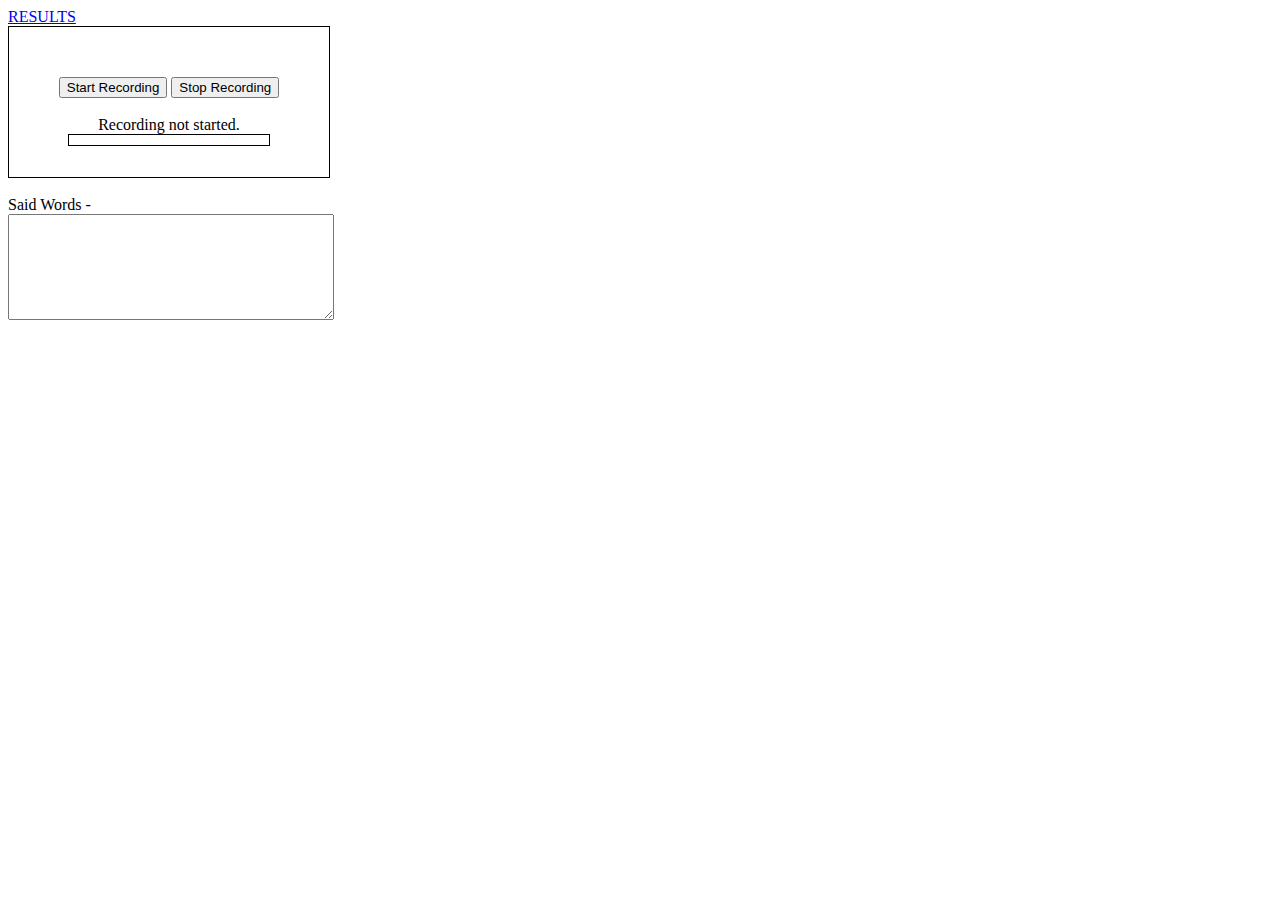
<file: index.html>
<!DOCTYPE html>
<html>
<head>
	<title>Pitch volume detection in Speech Recognition - JavaScript</title>
	<link rel="stylesheet" href="./speech.css">
</head>

<body>
	<a href = "./results.html" > RESULTS </a>
	<div class='recorder'>
   		<input type="button" id="but_start" value='Start Recording' onclick='startSpeech();'>
   		<input type="button" id="but_stop" value='Stop Recording' onclick='stopSpeech();'>

   		<br><br>
   		<span id='status'>Recording not started.</span>

   		<!-- Volume bar -->
   		<div id='volumeBar'><div id='voiceVolume' ></div> </div>

	</div>

	<br>
	Said Words -<br>
	<textarea id='saidwords'></textarea>
	
	<br>

	<p id ='insights'></p>


	<!-- Script -->
	<script type='text/javascript' src='jquery-3.3.1.min.js'></script>
	<script type='text/javascript' src='volume-meter.js'></script>
	<script src="./scripts.js"></script>

	<script type='text/javascript'>

	</script>
</body>
</html>
</file>
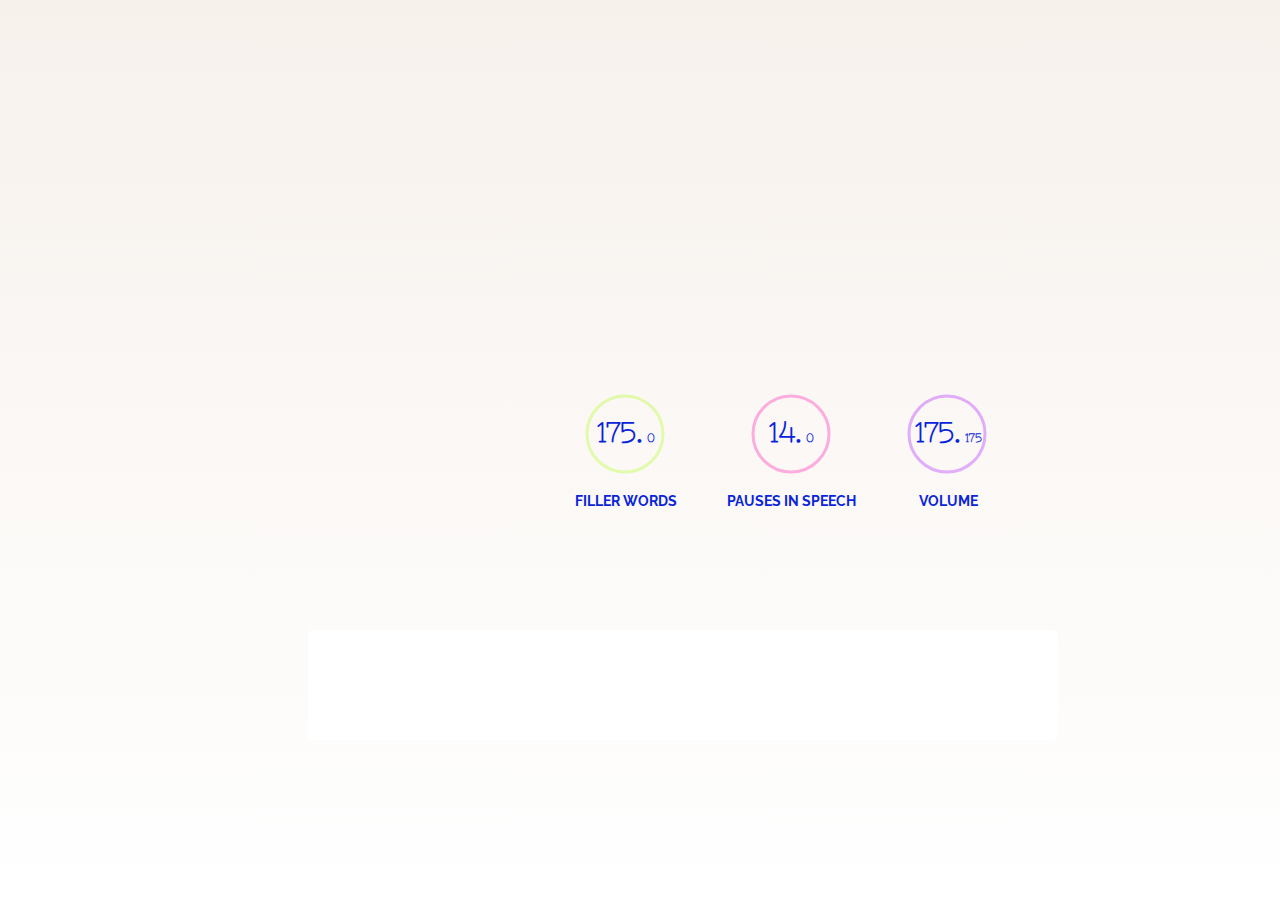
<file: results.html>
<!DOCTYPE html>
<html lang="en">
<head>
  <meta charset="UTF-8">

  <title>Speech Analysis</title>

  <link rel="stylesheet" href="./styles.css">
</head>
<body>
  <ul class="display-container">
    <li class="note-display" id = "fillerWords" data-note="7.50">
      <div class="circle">
        <svg width="84" height="84" class="circle__svg">
          <circle cx="41" cy="41" r="38" class="circle__progress circle__progress--path"></circle>
          <circle cx="41" cy="41" r="38" class="circle__progress circle__progress--fill"></circle>
        </svg>

        <div class="percent">
          <span class="percent__int">0.</span>
          <span class="percent__dec">00</span>
        </div>
      </div>

      <span class="label">Filler Words</span>
    </li>

    <li class="note-display" id = "pauses" data-note="2.42">
      <div class="circle">
        <svg width="84" height="84" class="circle__svg">
          <circle cx="41" cy="41" r="38" class="circle__progress circle__progress--path"></circle>
          <circle cx="41" cy="41" r="38" class="circle__progress circle__progress--fill"></circle>
        </svg>

        <div class="percent">
          <span class="percent__int">0.</span>
          <span class="percent__dec">00</span>
        </div>
      </div>

      <span class="label">Pauses in Speech</span>
    </li>

    <li class="note-display" id = "volumeCir" data-note="2.42">
      <div class="circle">
        <svg width="84" height="84" class="circle__svg">
          <circle cx="41" cy="41" r="38" class="circle__progress circle__progress--path"></circle>
          <circle cx="41" cy="41" r="38" class="circle__progress circle__progress--fill"></circle>
        </svg>

        <div class="percent">
          <span class="percent__int">0.</span>
          <span class="percent__dec">00</span>
        </div>
      </div>

      <span class="label">Volume</span>
    </li>


  </ul>
  
	<div class="block">
		<p id = "insightsPara"></p>
	</div>

  <script type='text/javascript' src='jquery-3.3.1.min.js'></script>
  <script type='text/javascript' src='volume-meter.js'></script>
  <script type='text/javascript'>

  setResultValues();
  
  function setResultValues()
  {
	var vol = localStorage.getItem("volume");
	var circ1 = document.getElementById('volumeCir');
	circ1.setAttribute('data-note', vol);
			console.log("vol " + vol);

	var fillerCount = localStorage.getItem("fillerCount")+".0";
		console.log("fillerCount " + fillerCount);

	var circ2 = document.getElementById('fillerWords');
	circ2.setAttribute('data-note', fillerCount);
	
	var pauseCount = localStorage.getItem("pauseCount")+".0";
		console.log("pauseCount " + pauseCount);

	var circ3 = document.getElementById('pauses');
	circ3.setAttribute('data-note', "20.0");
	
	document.getElementById('insightsPara').innerHTML = localStorage.getItem("insightsPara");
	/*if (vol == "0.0")
	{
		
	}
	else if (vol == "2.5")
	{
		circ.setAttribute('data-note', "2.5");
	}
	else if (vol == "5.0")
	{
		circ.setAttribute('data-note', "5");
	}
	else if (vol == "7.5")
	{
		circ.setAttribute('data-note', "7.5");
	}
	else
	{
		circ.setAttribute('data-note', "10.0");
	}*/
  }


  </script>
      <script src="./scripts.js"></script>

</body>
</html>
</file>
<file: speech.css>
.recorder{
	border: 1px solid black;
	width: 320px;
	height: 100px;
	text-align: center;
	padding-top: 50px;
}
#saidwords{
	width: 320px;
	height: 100px;
}
#volumeBox{
	width: 320px;
	height: 100px;
}
#volumeBar{
	width:200px;
	height: 10px;
	border: 1px solid black;
	position: relative;
	margin: 0 auto;
}
#voiceVolume{
	width: 0px;
	height: 10px;
	background: green;
}
</file>
<file: styles.css>
@import url('https://fonts.googleapis.com/css?family=Nixie+One|Raleway:200');

* {
  padding: 0;
  margin: 0;
  box-sizing: border-box;
}

body {
  height: 100vh;
  display: flex;
  color: #fff;
  background: #3E423A;
  font-family: 'Nixie One', cursive;
}

.display-container {
  margin: auto;
  margin-left: 550px;
  display: flex;
}

.note-display {
  display: flex;
  flex-direction: column;
  align-items: center;
  margin: 0 25px;
}

.circle {
  position: relative;
}

.circle__svg {
  transform: rotate(-90deg);
}

.circle__progress {
  fill: none;
  stroke-width: 3;
  stroke-opacity: 0.3;
  stroke-linecap: round;
}

.circle__progress--fill {
  --initialStroke: 0;
  --transitionDuration: 0;
  stroke-opacity: 1;
  stroke-dasharray: var(--initialStroke);
  stroke-dashoffset: var(--initialStroke);
  transition: stroke-dashoffset var(--transitionDuration) ease;
}

.note-display:nth-child(1) .circle__progress { stroke: #AAFF00; }
.note-display:nth-child(2) .circle__progress { stroke: #FF00AA; }
.note-display:nth-child(3) .circle__progress { stroke: #AA00FF; }

.percent {
  width: 100%;
  top: 50%;
  left: 50%;
  position: absolute;
  font-weight: bold;
  text-align: center;
  line-height: 28px;
  transform: translate(-50%, -50%);
}

.percent__int { font-size: 28px; }
.percent__dec { font-size: 12px; }

.label {
  font-family: 'Raleway', serif;
  font-size: 14px;
  text-transform: uppercase;
  margin-top: 15px;
  font-weight: bold;
}

.block { 
  margin-left: -930px;
  margin-right: auto;
  padding-top:20px;
  padding-left:20px;
  padding-right:20px;
  padding-bottom:20px;
  background-color: white;
  opacity: 0.9;
  height:110px;
  width:750px;
  margin-top:70vh;
  border-radius: 5px;
  text-align:center;
  }

.insightsPara {
  font-weight: bold !important;
  padding-left: 100px !important;
}

/* latin-ext */
@font-face {
  font-family: 'DM Sans';
  font-style: normal;
  font-weight: 400;
  font-display: swap;
  src: local('DM Sans Regular'), local('DMSans-Regular'), url(https://fonts.gstatic.com/s/dmsans/v5/rP2Hp2ywxg089UriCZ2IHTWEBlwu8Q.woff2) format('woff2');
  unicode-range: U+0100-024F, U+0259, U+1E00-1EFF, U+2020, U+20A0-20AB, U+20AD-20CF, U+2113, U+2C60-2C7F, U+A720-A7FF;
}
/* latin */
@font-face {
  font-family: 'DM Sans';
  font-style: normal;
  font-weight: 400;
  font-display: swap;
  src: local('DM Sans Regular'), local('DMSans-Regular'), url(https://fonts.gstatic.com/s/dmsans/v5/rP2Hp2ywxg089UriCZOIHTWEBlw.woff2) format('woff2');
  unicode-range: U+0000-00FF, U+0131, U+0152-0153, U+02BB-02BC, U+02C6, U+02DA, U+02DC, U+2000-206F, U+2074, U+20AC, U+2122, U+2191, U+2193, U+2212, U+2215, U+FEFF, U+FFFD;
}

/* latin-ext */
@font-face {
  font-family: 'Roboto';
  font-style: normal;
  font-weight: 300;
  font-display: swap;
  src: local('Roboto Light'), local('Roboto-Light'), url(https://fonts.gstatic.com/s/roboto/v20/KFOlCnqEu92Fr1MmSU5fChc4AMP6lbBP.woff2) format('woff2');
  unicode-range: U+0100-024F, U+0259, U+1E00-1EFF, U+2020, U+20A0-20AB, U+20AD-20CF, U+2113, U+2C60-2C7F, U+A720-A7FF;
}
/* latin */
@font-face {
  font-family: 'Roboto';
  font-style: normal;
  font-weight: 300;
  font-display: swap;
  src: local('Roboto Light'), local('Roboto-Light'), url(https://fonts.gstatic.com/s/roboto/v20/KFOlCnqEu92Fr1MmSU5fBBc4AMP6lQ.woff2) format('woff2');
  unicode-range: U+0000-00FF, U+0131, U+0152-0153, U+02BB-02BC, U+02C6, U+02DA, U+02DC, U+2000-206F, U+2074, U+20AC, U+2122, U+2191, U+2193, U+2212, U+2215, U+FEFF, U+FFFD;
}

body{
  background: linear-gradient(180deg, #f7f1ec 0%, #ffffff 100%);
  text-align: center;

}

h1 {
font-family: 'DM Sans';
font-size: 64px;
color:#0925DB;
width: 100%;
height: 50%;
text-align: center;

}

h2 {
font-family: 'Roboto';
font-size: 30px;
color:#E35C5C;
width: 100%;
height: 30%;
text-align: center;

}

h3 {
font-family: 'Roboto';
font-size: 20px;
color:#000000;
width: 100%;
height: 30%;
text-align: center;

}


p{
  font-family: 'Roboto';
  font-size: 16px;
  color:#000000;
  width: 100%;
  height: 30%;
  text-align: center;
  position:relative;
  display:inline-block;
  float:center;
  flex-direction: row;
  align-items:flex-start;
  justify-content: space-between;

}

#features {
  position:relative;
  display:inline-block;
  float:center;
  display: flex;
  flex-direction: row;
  flex-wrap:nowrap;
  align-items:flex-start;
  justify-content: space-between;
  padding: 10px 0;
}

button{
position: relative;
z-index: 1;
display: flex;
text-align: center;
padding: 0 2rem;
flex-wrap:wrap
margin: 1rem 0;
height: 2.5rem;
font-size: 16px;
color: #E35C5C;
background: white;
border-radius: 0.75rem;
border: none;
box-shadow: 0px 3px 0px #FFB6B6;
cursor: pointer;
transition: all 0.2s ease;
}

#trigger{
  font-family: 'Roboto';
  font-size: 30px;
  color:#E35C5C;
  width: 100%;
  height: 30%;
  text-align: center;
  position:relative;
  display:inline-block;
  float:center;
  display: flex;
  flex-direction: row;
  flex-wrap:nowrap;
  align-items:flex-start;
  justify-content: space-between;
  padding: 10px 0;
  position: relative;
  z-index: 1;
  display: flex;
  text-align: center;
  padding: 0 2rem;
  flex-wrap:wrap
  margin: 1rem 0;
  height: 2.5rem;
  font-size: 16px;
  color: #E35C5C;
  background: white;
  border-radius: 0.75rem;
  border: none;
  box-shadow: 0px 3px 0px #FFB6B6;
  cursor: pointer;
  transition: all 0.2s ease;
}

div.hidden {
  display:none;
  font-size: 16px;
  color: #E35C5C;
  background: white;


}

#trigger:hover + div.hidden{
  display:block;
  content: "";
position: absolute;
top: 100%;
left: 50%;
margin-left: -5px;
border-width: 5px;
position: absolute;
z-index: 1;
display: flex;
text-align: center;
padding: 0 2rem;
flex-wrap:wrap
margin: 1rem 0;
height: 2.5rem;
font-size: 16px;
color: #0925DB;
background: white;
border: 2px #FFB6B6;
border-radius: 0.75rem;
cursor: pointer;
transition: all 0.2s ease;
flex-direction: row;
flex-wrap:nowrap;
align-items:flex-start;
justify-content: space-between;
padding: 10px 0;
font-family: 'Roboto';
width: 100%;
height: 30%;
text-align: center;

}


.description1{
  border: 2px solid #FFB6B6;
  font-family: 'Roboto';
  font-size: 15px;
  margin-top: 5px;
}

start-button{
position: relative;
z-index: 1;
display: flex;
text-align: center;
padding: 0 2rem;
flex-wrap:wrap
margin: 1rem 0;
height: 2.5rem;
font-size: 20px;
color: #E35C5C;
background: white;
border-radius: 0.75rem;
border: none;
box-shadow: 0px 3px 0px #FFB6B6;
cursor: pointer;
transition: all 0.2s ease;
}

#topnav{
  position: absolute;
z-index: 100;
top: 2rem;
right: calc(min(100px, max(60px, 10%)) + 50px + 1rem);
display: flex;
flex-direction: row;
justify-content: space-between;
align-items: center;
text-align: left;
background: #3d9bc2;
}

.nav-page{
  position: relative;
display: flex;
flex-direction: column;
justify-content: center;
align-items: center;


}

.user {
  height: 1vh;
  width: 10%;
  display: flex;
  float:left;
  justify-content: left;
  align-items: left;
}


#splash {
  height: 100%;
  width: 100%;
  display: flex;
  flex-direction: column;
  justify-content: center;
  align-items: center;
}


#content {
  width: 100%;
  justify-content: center;

  max-width: 800px;
  margin: 0 auto;
  margin-top: 4rem;
  margin-bottom: 6rem;
}


.svg{
  position:absolute;
  width:100%;
  height:100%;
  top: 0;
  left: 0;
}

</div>

.svg div {
  position:absolute;
  display:block;
  left:50%;
  width:100;
  animation: animate 15s linear infinite;
}

.floating {
  animation-name:floating;
  animation-duration: 2s;
  animation-iteration-count: infinite;
  animation-timing-function: ease-in-out;
  margin-left:30px;
  margin-top:0px;
}

.floating div:nth-child(1)
{
  left 20%;
}
.floating div:nth-child(2)
{
  left 50%;
}
.floating div:nth-child(3)
{
  left 70%;
}
.floating div:nth-child(4)
{
  left 80%;
}
.floating div:nth-child(5)
{
  left 90%;
}


.img2 {
  display: flex;
flex-direction: row;
justify-content: center;
align-items: center;
margin-right: 50rem;
height: 24rem;
}

@keyframes floating {
from {transform: translate(0,0px);}
65% {transform:
translate(0,50px);}
to {transform:
translate(0, -0px);}
}

.rectangle {
  height: 50px;
  width: 100px;
  background-color: #555;
  margin:0;
}

span{
color:#0925DB
}

a{
  color:#E35C5C
}

div.img{
  float:left;
}


input[type='checkbox'] { display: none; } .wrap-collabsible { margin: 1.2rem 0; } .lbl-toggle { display: block; font-weight: bold; font-family: Roboto; font-size: 1.2rem; text-transform: uppercase; text-align: center; padding: 1rem; color: #E35C5C; background: #ffffff; cursor: pointer; border-radius: 7px; transition: all 0.25s ease-out; } .lbl-toggle:hover { color: #FFF; } .lbl-toggle::before { content: ' '; display: inline-block; border-top: 5px solid transparent; border-bottom: 5px solid transparent; border-left: 5px solid currentColor; vertical-align: middle; margin-right: .7rem; transform: translateY(-2px); transition: transform .2s ease-out; } .toggle:checked+.lbl-toggle::before { transform: rotate(90deg) translateX(-3px); } .collapsible-content { max-height: 0px; overflow: hidden; transition: max-height .25s ease-in-out; } .toggle:checked + .lbl-toggle + .collapsible-content { max-height: 350px; } .toggle:checked+.lbl-toggle { border-bottom-right-radius: 0; border-bottom-left-radius: 0; } .collapsible-content .content-inner { background: rgba(0, 105, 255, .2); border-bottom: 1px solid rgba(0, 105, 255, .45); border-bottom-left-radius: 7px; border-bottom-right-radius: 7px; padding: .5rem 1rem; } .collapsible-content p { margin-bottom: 0; }
</file>
